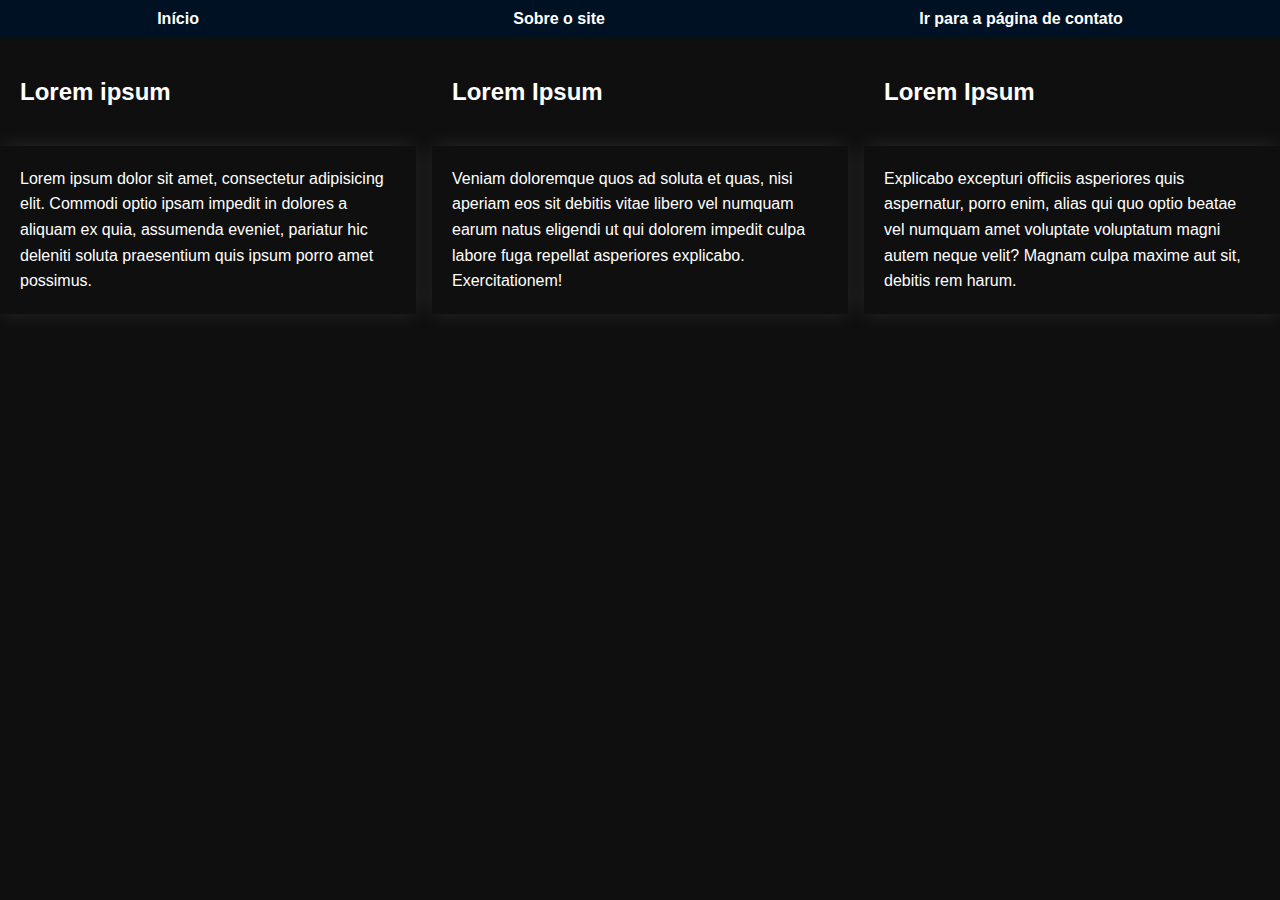
<file: pages/about.html>
<!DOCTYPE html>
<html lang="pt-BR">

<head>
  <meta charset="utf-8">
  <meta name="viewport" content="width=device-width">
  <title>Sobre</title>
  <link href="../css/style.css" rel="stylesheet" type="text/css" />
  <link href="../css/about.css" rel="stylesheet" type="text/css" />

</head>

<body>
  <nav>
    <ul>
      <li><a href="../index.html">Início</a></li>
      <li><a href="about.html">Sobre o site</a></li>
      <li><a href="contact.html">Ir para a página de contato</a></li>
    </ul>
  </nav>

  <main>
      <section>
          <h2>Lorem ipsum</h2>
        <p>Lorem ipsum dolor sit amet, consectetur adipisicing elit. Commodi optio ipsam impedit in dolores a aliquam ex quia, assumenda eveniet, pariatur hic deleniti soluta praesentium quis ipsum porro amet possimus.</p>
      </section>
    <section>
        <h2>Lorem Ipsum</h2>
        <p>Veniam doloremque quos ad soluta et quas, nisi aperiam eos sit debitis vitae libero vel numquam earum natus eligendi ut qui dolorem impedit culpa labore fuga repellat asperiores explicabo. Exercitationem!</p>
    </section>
    <section>
        <h2>Lorem Ipsum</h2>
        <p>Explicabo excepturi officiis asperiores quis aspernatur, porro enim, alias qui quo optio beatae vel numquam amet voluptate voluptatum magni autem neque velit? Magnam culpa maxime aut sit, debitis rem harum.</p>
      </section>
  </main>
  <script src="../js/script.js"></script>
</body>

</html>
</file>
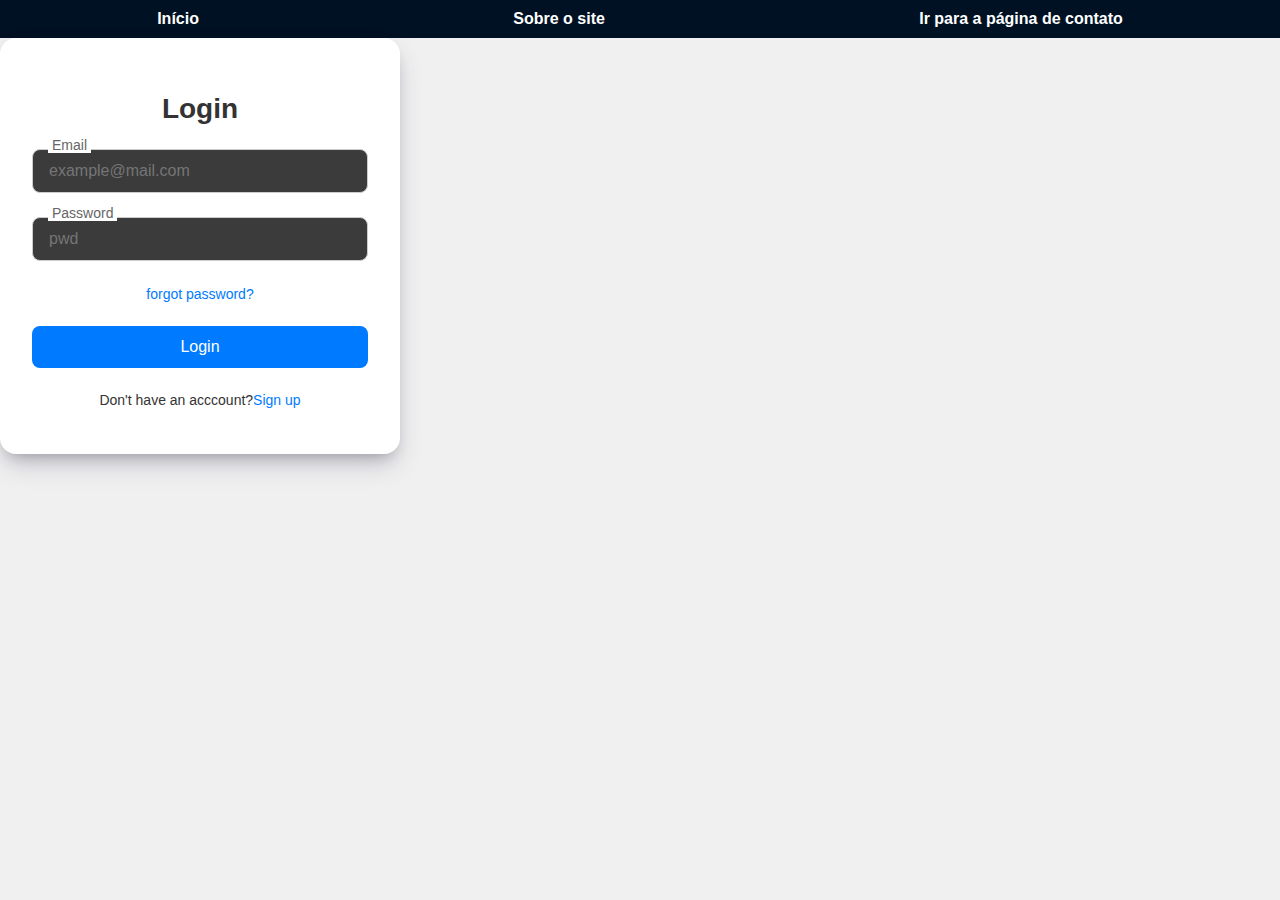
<file: pages/contact.html>
<!DOCTYPE html>
<html lang="pt-BR">

<head>
  <meta charset="utf-8">
  <meta name="viewport" content="width=device-width">
  <title>Contato</title>
  <link href="../css/style.css" rel="stylesheet" type="text/css" />
  <link rel="stylesheet" href="../css/form.css" />
</head>

<body>
  <nav>
    <ul>
      <li><a href="../index.html">Início</a></li>
      <li><a href="about.html">Sobre o site</a></li>
      <li><a href="contact.html">Ir para a página de contato</a></li>
    </ul>
  </nav>
  <div class="login-container">
    <form>
      <h2>Login</h2>
      <div class="form-row">
        <input type="email" id="emailInput" class="form-input" placeholder="example@mail.com">
        <label for="emailInput" class="form-label">Email</label>
      </div>
      <div class="form-row"><input type="password" class="form-input" id="pwdInput" placeholder="pwd">
        <label for="pwdInput" class="form-label">Password</label>
      </div>
      <a href="#" class="forgot-pwd">forgot password?</a>
      <button type="submit" class="submit-btn">Login</button>
    </form>
    <p class="sign-up-text">Don't have an acccount?<a href="#">Sign up</a></p>
  </div>
  <script src="../js/script.js"></script>
</body>

</html>
</file>
<file: css/style.css>
*,
*::before,
*::after {
  box-sizing: border-box;
}
html {
  color-scheme: dark;
}
body {
  margin: 0;
  font-family: Arial, sans-serif;
  background-color: rgb(15, 15, 15);
}

nav {
  background-color: #001123;
  overflow-x: auto;
  white-space: nowrap;
}

nav ul {
  display: flex;
  list-style: none;
  padding: 0;
  margin: 0;
  justify-content: space-around;
}

nav a {
  display: inline-block;
  padding: 10px 15px;
  color: #fff;
  text-decoration: none;
  font-weight: bold;
}
h1 {
  text-align: center;
}
.gallery {
  display: flex;
  flex-wrap: wrap;
  gap: 10px;
}

.gallery img {
  width: 100px;
  height: 100px;
  object-fit: cover;
  cursor: pointer;
}

.main-image {
  width: 100%;
  max-height: 500px;
  object-fit: contain;
  margin-bottom: 20px;
}

.search {
  background-image: url('../img/search.svg');
  background-size: 30px;
  background-position: 10px left;
  background-repeat: no-repeat;
  padding-left: 30px;
  height: 40px;
  font-size: 16px;
  border-radius: 10px;
  border: 1px solid #ccc;
}
</file>
<file: css/about.css>
main {
  display: grid;
  grid-template-columns: repeat(auto-fit, minmax(200px, 1fr));
  gap: 1rem;
}
h2 {
  padding: 20px;
}
p {
  padding: 20px;
  line-height: 1.6;
  max-width: 70ch;
  box-shadow: 0 0 20px rgba(255, 255, 255, 0.1);
}
</file>
<file: css/form.css>
body {
  display: flex;
  flex-direction: column;
  min-height: 100vh;
  background-color: #f0f0f0; /* Fundo suave para o body */
}

.login-container {
  margin-bottom: auto;
  box-shadow: rgba(50, 50, 93, 0.25) 0px 13px 27px -5px, rgba(0, 0, 0, 0.3) 0px 8px 16px -8px;
  padding: 2rem;
  text-align: center;
  border-radius: 1rem;
  background-color: #fff;
  width: 100%;
  max-width: 400px; /* Define uma largura máxima */
}

h2 {
  margin-bottom: 1.5rem;
  font-size: 1.75rem;
  color: #333;
}

.form-row {
  position: relative;
  margin-bottom: 1.5rem;
}

.form-input {
  width: 100%;
  padding: 0.75rem 1rem;
  border: 1px solid #ccc;
  border-radius: 0.5rem;
  font-size: 1rem;
  outline: none;
  transition: border-color 0.3s;
}

.form-input:focus {
  border-color: #007bff; /* Cor ao focar no campo de input */
}

.form-label {
  position: absolute;
  top: -0.75rem;
  left: 1rem;
  background-color: #fff;
  padding: 0 0.25rem;
  font-size: 0.875rem;
  color: #666;
}

.forgot-pwd {
  display: inline-block;
  margin-bottom: 1.5rem;
  font-size: 0.875rem;
  color: #007bff;
  text-decoration: none;
}

.forgot-pwd:hover {
  text-decoration: underline;
}

.submit-btn {
  width: 100%;
  padding: 0.75rem 1rem;
  background-color: #007bff;
  border: none;
  border-radius: 0.5rem;
  color: #fff;
  font-size: 1rem;
  cursor: pointer;
  transition: background-color 0.3s;
}

.submit-btn:hover {
  background-color: #0056b3; /* Cor ao passar o mouse no botão */
}

.sign-up-text {
  margin-top: 1.5rem;
  font-size: 0.875rem;
  color: #333;
}

.sign-up-text a {
  color: #007bff;
  text-decoration: none;
}

.sign-up-text a:hover {
  text-decoration: underline;
}
</file>
